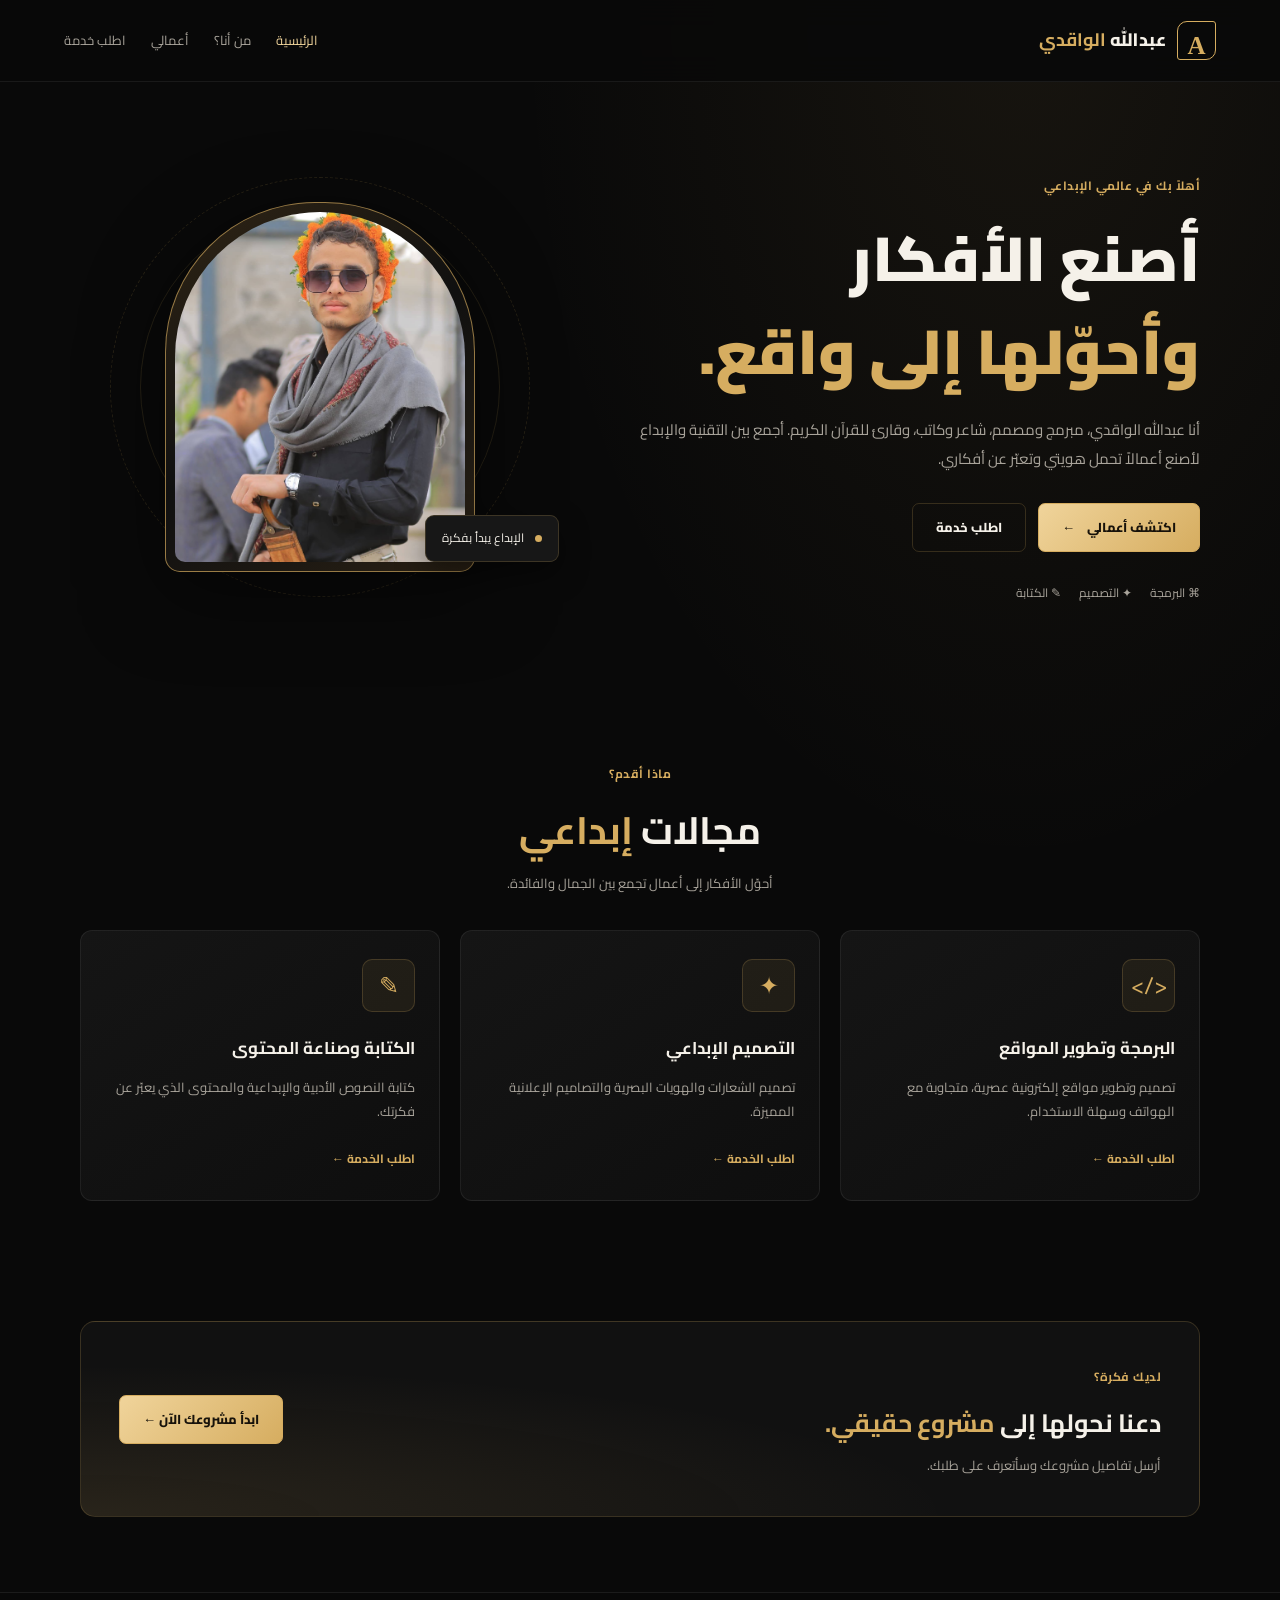
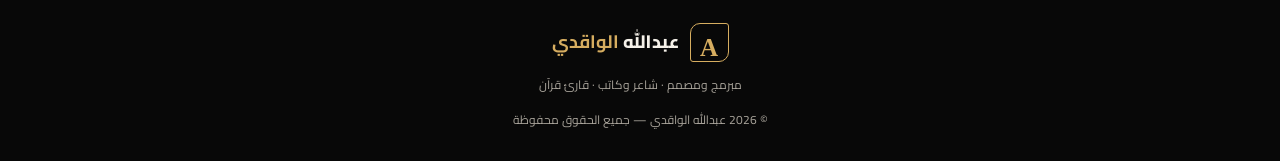
<file: index.html>
<!DOCTYPE html>
<html lang="ar" dir="rtl">
<head>
    <meta charset="UTF-8">
    <meta name="viewport" content="width=device-width, initial-scale=1.0">

    <title>عبدالله الواقدي | الموقع الشخصي الرسمي</title>

    <meta name="description"
          content="الموقع الشخصي لعبدالله الواقدي، مبرمج ومصمم وشاعر وكاتب وقارئ قرآن. اكتشف أعمالي واطلب خدماتي.">

    <meta name="theme-color" content="#090909">

    <link rel="stylesheet" href="style.css">
    <script src="script.js" defer></script>
</head>

<body>

<header class="header">
    <a href="index.html" class="logo">
        <span class="logo-mark">A</span>
        <span>عبدالله <b>الواقدي</b></span>
    </a>

    <button class="menu-toggle" aria-label="فتح القائمة"
            aria-expanded="false">☰</button>

    <nav class="nav">
        <a href="index.html" class="active">الرئيسية</a>
        <a href="about.html">من أنا؟</a>
        <a href="portfolio.html">أعمالي</a>
        <a href="contact.html">اطلب خدمة</a>
    </nav>
</header>

<main>

<section class="hero container">

    <div class="hero-content reveal">

        <span class="eyebrow">
            أهلاً بك في عالمي الإبداعي
        </span>

        <h1>
            أصنع الأفكار<br>
            <span class="gold-text">وأحوّلها إلى واقع.</span>
        </h1>

        <p class="hero-description">
            أنا عبدالله الواقدي، مبرمج ومصمم، شاعر وكاتب،
            وقارئ للقرآن الكريم. أجمع بين التقنية والإبداع
            لأصنع أعمالاً تحمل هويتي وتعبّر عن أفكاري.
        </p>

        <div class="hero-buttons">
            <a href="portfolio.html" class="btn btn-gold">
                اكتشف أعمالي <span>←</span>
            </a>

            <a href="contact.html" class="btn btn-outline">
                اطلب خدمة
            </a>
        </div>

        <div class="hero-skills">
            <span>⌘ البرمجة</span>
            <span>✦ التصميم</span>
            <span>✎ الكتابة</span>
        </div>

    </div>

    <div class="hero-visual reveal">
        <div class="orbit orbit-one"></div>
        <div class="orbit orbit-two"></div>

        <div class="portrait-frame">
            <img src="fmd.jpg"
                 alt="عبدالله الواقدي"
                 class="portrait"
                 onerror="this.style.display='none';this.nextElementSibling.style.display='flex';">

            <div class="portrait-placeholder" style="display:none">
                <span>ع</span>
                <p>ضع صورتك باسم fmd.jpg</p>
            </div>
        </div>

        <div class="floating-card">
            <span class="status-dot"></span>
            <span>الإبداع يبدأ بفكرة</span>
        </div>
    </div>

</section>

<section class="section container reveal">

    <div class="section-heading">
        <span class="eyebrow">ماذا أقدم؟</span>
        <h2>مجالات <span class="gold-text">إبداعي</span></h2>
        <p>أحوّل الأفكار إلى أعمال تجمع بين الجمال والفائدة.</p>
    </div>

    <div class="services-grid">

        <article class="service-card">
            <div class="service-icon">&lt;/&gt;</div>
            <h3>البرمجة وتطوير المواقع</h3>
            <p>
                تصميم وتطوير مواقع إلكترونية عصرية،
                متجاوبة مع الهواتف وسهلة الاستخدام.
            </p>
            <a href="contact.html?service=web">اطلب الخدمة ←</a>
        </article>

        <article class="service-card">
            <div class="service-icon">✦</div>
            <h3>التصميم الإبداعي</h3>
            <p>
                تصميم الشعارات والهويات البصرية
                والتصاميم الإعلانية المميزة.
            </p>
            <a href="contact.html?service=design">اطلب الخدمة ←</a>
        </article>

        <article class="service-card">
            <div class="service-icon">✎</div>
            <h3>الكتابة وصناعة المحتوى</h3>
            <p>
                كتابة النصوص الأدبية والإبداعية
                والمحتوى الذي يعبّر عن فكرتك.
            </p>
            <a href="contact.html?service=writing">اطلب الخدمة ←</a>
        </article>

    </div>

</section>

<section class="cta container reveal">

    <div>
        <span class="eyebrow">لديك فكرة؟</span>
        <h2>دعنا نحولها إلى <span class="gold-text">مشروع حقيقي.</span></h2>
        <p>أرسل تفاصيل مشروعك وسأتعرف على طلبك.</p>
    </div>

    <a href="contact.html" class="btn btn-gold">
        ابدأ مشروعك الآن ←
    </a>

</section>

</main>

<footer class="footer">
    <a href="index.html" class="logo">
        <span class="logo-mark">A</span>
        <span>عبدالله <b>الواقدي</b></span>
    </a>

    <p>مبرمج ومصمم · شاعر وكاتب · قارئ قرآن</p>

    <p class="copyright">
        © <span id="year"></span> عبدالله الواقدي — جميع الحقوق محفوظة
    </p>
</footer>

</body>
</html>
</file>
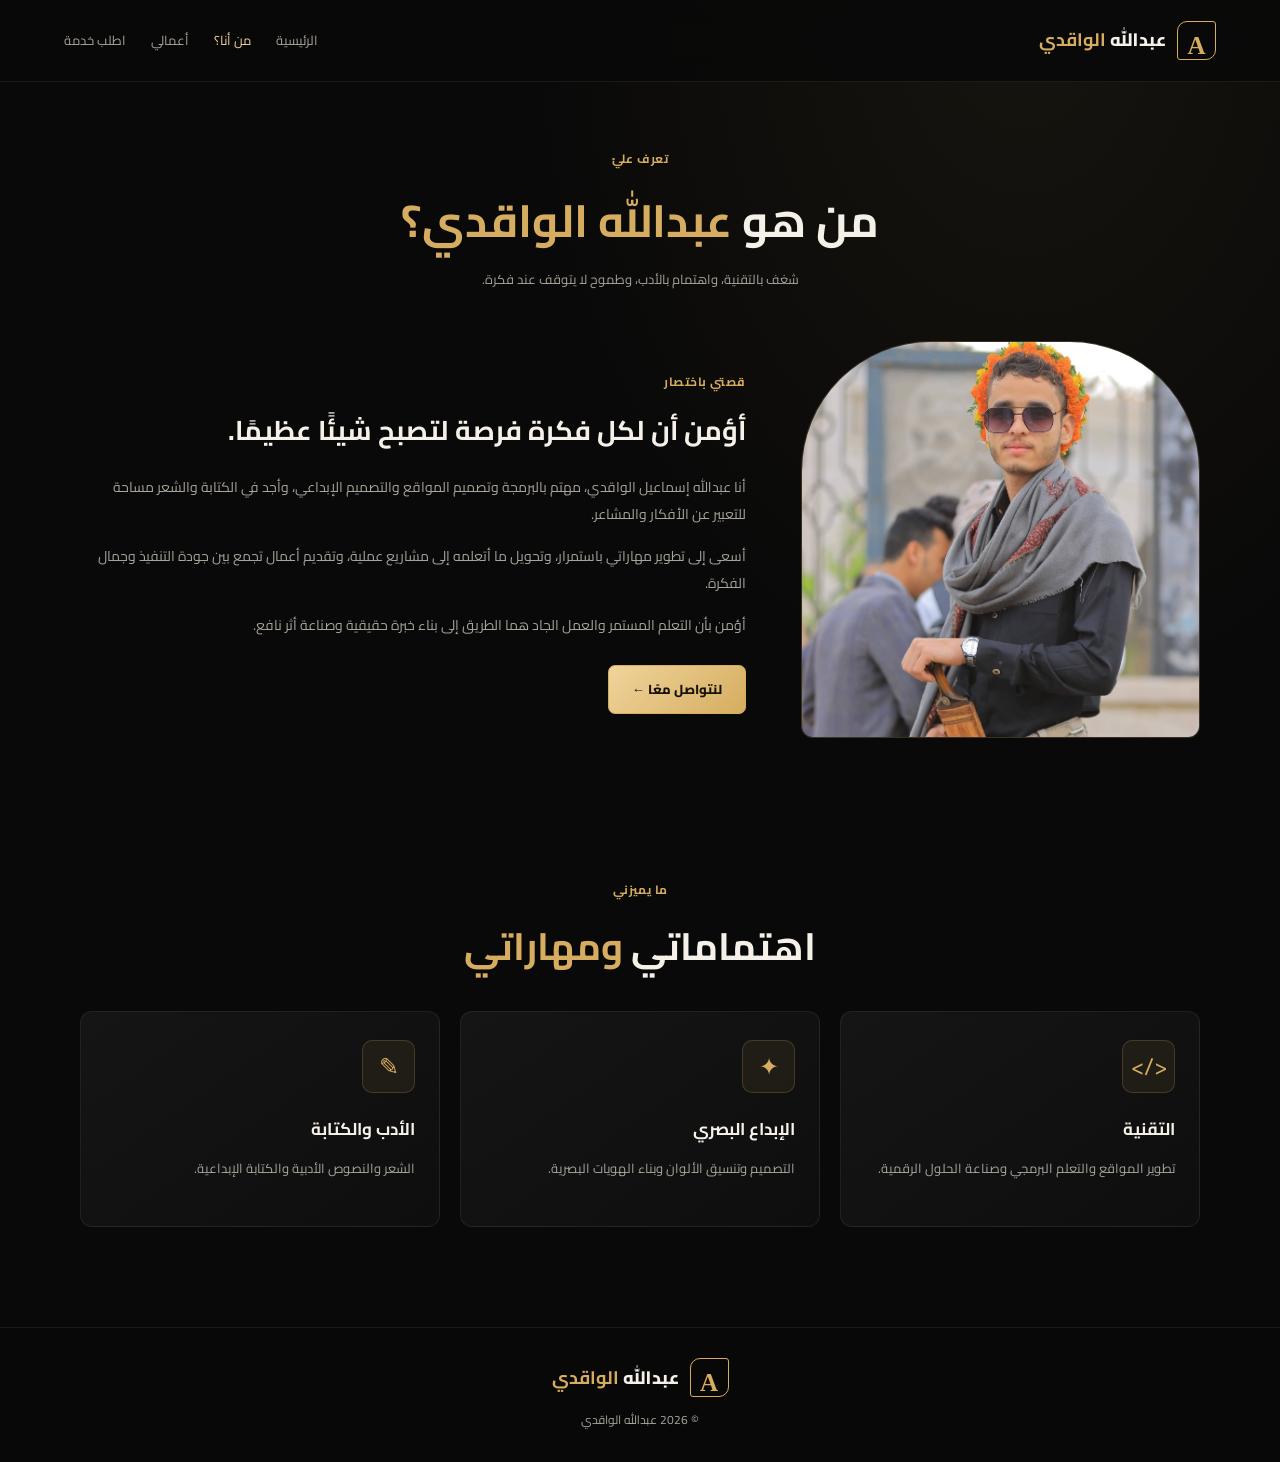
<file: about.html>
<!DOCTYPE html>
<html lang="ar" dir="rtl">
<head>
    <meta charset="UTF-8">
    <meta name="viewport" content="width=device-width, initial-scale=1.0">
    <title>من أنا؟ | عبدالله الواقدي</title>
    <meta name="description" content="تعرف على عبدالله الواقدي واهتماماته في البرمجة والتصميم والأدب.">
    <link rel="stylesheet" href="style.css">
    <script src="script.js" defer></script>
</head>

<body>

<header class="header">
    <a href="index.html" class="logo">
        <span class="logo-mark">A</span>
        <span>عبدالله <b>الواقدي</b></span>
    </a>

    <button class="menu-toggle" aria-label="فتح القائمة"
            aria-expanded="false">☰</button>

    <nav class="nav">
        <a href="index.html">الرئيسية</a>
        <a href="about.html" class="active">من أنا؟</a>
        <a href="portfolio.html">أعمالي</a>
        <a href="contact.html">اطلب خدمة</a>
    </nav>
</header>

<main class="container page-content">

    <section class="page-title reveal">
        <span class="eyebrow">تعرف عليّ</span>
        <h1>من هو <span class="gold-text">عبدالله الواقدي؟</span></h1>
        <p>شغف بالتقنية، واهتمام بالأدب، وطموح لا يتوقف عند فكرة.</p>
    </section>

    <section class="about-layout reveal">

        <div class="about-image">
            <img src="fmd.jpg"
                 alt="صورة عبدالله الواقدي"
                 onerror="this.style.display='none';">
        </div>

        <div class="about-text">
            <span class="eyebrow">قصتي باختصار</span>

            <h2>أؤمن أن لكل فكرة فرصة لتصبح شيئًا عظيمًا.</h2>

            <p>
                أنا عبدالله إسماعيل الواقدي، مهتم بالبرمجة وتصميم
                المواقع والتصميم الإبداعي، وأجد في الكتابة والشعر
                مساحة للتعبير عن الأفكار والمشاعر.
            </p>

            <p>
                أسعى إلى تطوير مهاراتي باستمرار، وتحويل ما أتعلمه
                إلى مشاريع عملية، وتقديم أعمال تجمع بين جودة التنفيذ
                وجمال الفكرة.
            </p>

            <p>
                أؤمن بأن التعلم المستمر والعمل الجاد هما الطريق
                إلى بناء خبرة حقيقية وصناعة أثر نافع.
            </p>

            <a href="contact.html" class="btn btn-gold">
                لنتواصل معًا ←
            </a>
        </div>

    </section>

    <section class="section reveal">

        <div class="section-heading">
            <span class="eyebrow">ما يميزني</span>
            <h2>اهتماماتي <span class="gold-text">ومهاراتي</span></h2>
        </div>

        <div class="services-grid">

            <article class="service-card">
                <div class="service-icon">&lt;/&gt;</div>
                <h3>التقنية</h3>
                <p>تطوير المواقع والتعلم البرمجي وصناعة الحلول الرقمية.</p>
            </article>

            <article class="service-card">
                <div class="service-icon">✦</div>
                <h3>الإبداع البصري</h3>
                <p>التصميم وتنسيق الألوان وبناء الهويات البصرية.</p>
            </article>

            <article class="service-card">
                <div class="service-icon">✎</div>
                <h3>الأدب والكتابة</h3>
                <p>الشعر والنصوص الأدبية والكتابة الإبداعية.</p>
            </article>

        </div>

    </section>

</main>

<footer class="footer">
    <a href="index.html" class="logo">
        <span class="logo-mark">A</span>
        <span>عبدالله <b>الواقدي</b></span>
    </a>

    <p>© <span id="year"></span> عبدالله الواقدي</p>
</footer>

</body>
</html>
</file>
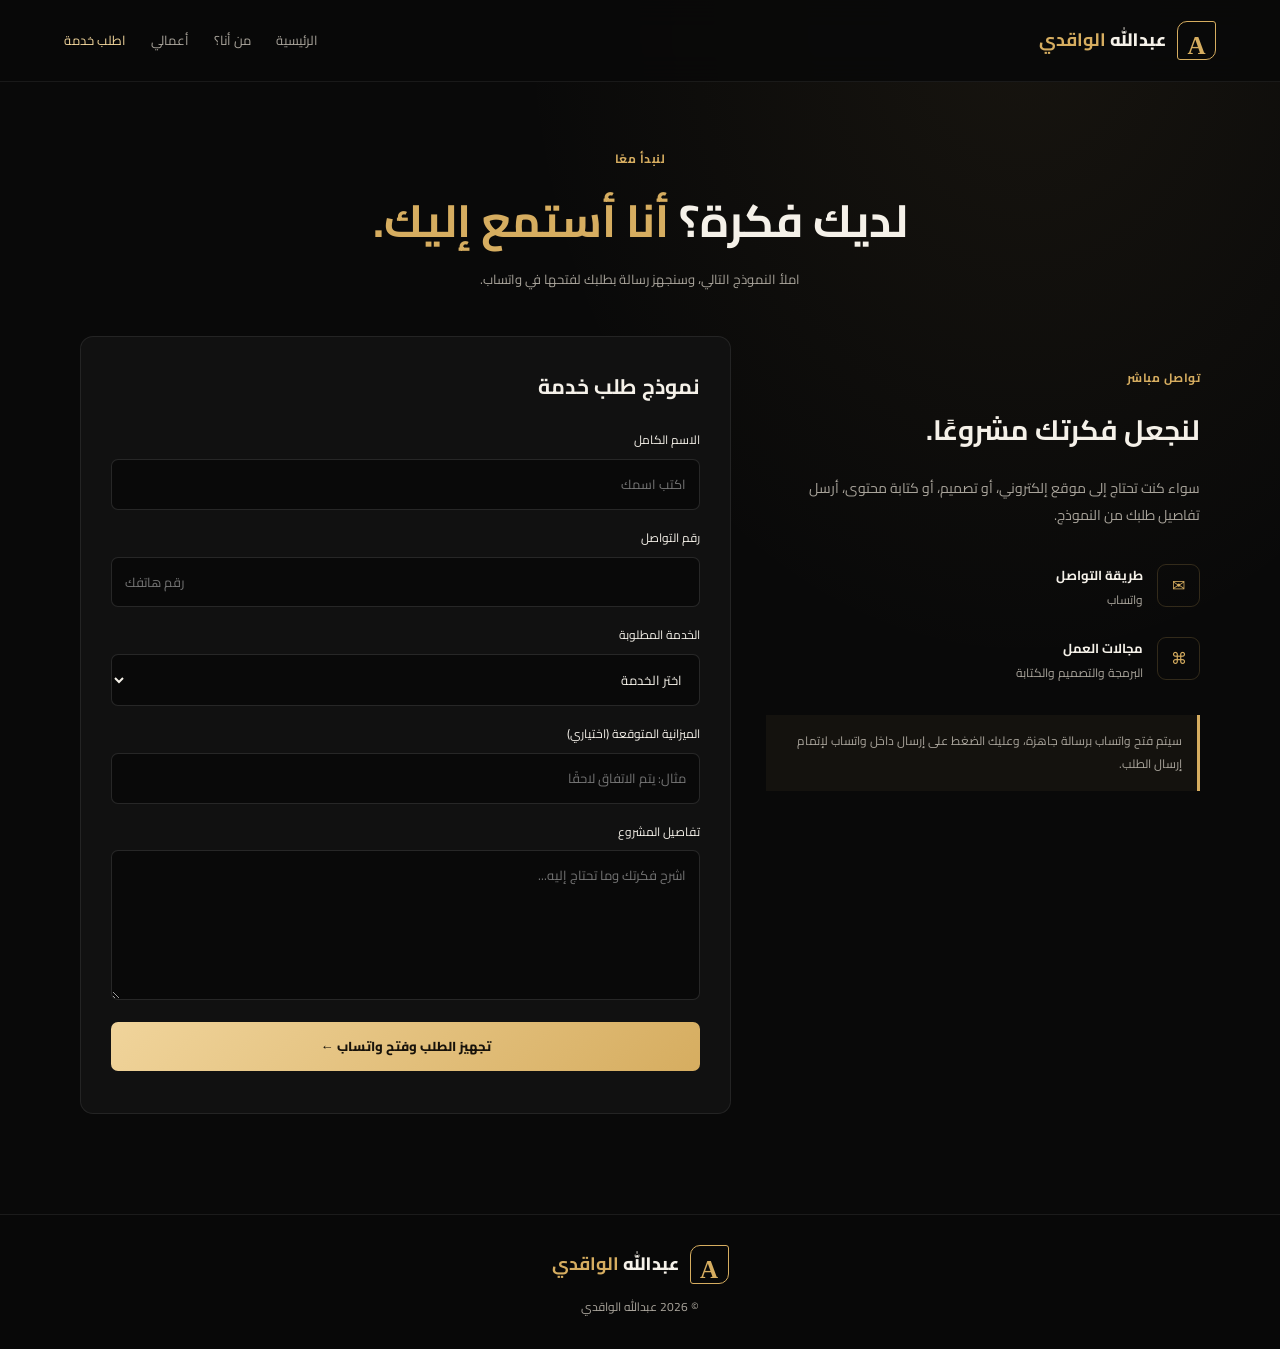
<file: contact.html>
<!DOCTYPE html>
<html lang="ar" dir="rtl">
<head>
    <meta charset="UTF-8">
    <meta name="viewport" content="width=device-width, initial-scale=1.0">
    <title>طلب خدمة والتواصل | عبدالله الواقدي</title>
    <meta name="description" content="تواصل مع عبدالله الواقدي واطلب خدمات البرمجة والتصميم والكتابة.">
    <link rel="stylesheet" href="style.css">
    <script src="script.js" defer></script>
</head>

<body>

<header class="header">
    <a href="index.html" class="logo">
        <span class="logo-mark">A</span>
        <span>عبدالله <b>الواقدي</b></span>
    </a>

    <button class="menu-toggle" aria-label="فتح القائمة"
            aria-expanded="false">☰</button>

    <nav class="nav">
        <a href="index.html">الرئيسية</a>
        <a href="about.html">من أنا؟</a>
        <a href="portfolio.html">أعمالي</a>
        <a href="contact.html" class="active">اطلب خدمة</a>
    </nav>
</header>

<main class="container page-content">

    <section class="page-title reveal">
        <span class="eyebrow">لنبدأ معًا</span>
        <h1>لديك فكرة؟ <span class="gold-text">أنا أستمع إليك.</span></h1>
        <p>املأ النموذج التالي، وسنجهز رسالة بطلبك لفتحها في واتساب.</p>
    </section>

    <section class="contact-layout reveal">

        <div class="contact-info">
            <span class="eyebrow">تواصل مباشر</span>
            <h2>لنجعل فكرتك مشروعًا.</h2>

            <p>
                سواء كنت تحتاج إلى موقع إلكتروني، أو تصميم،
                أو كتابة محتوى، أرسل تفاصيل طلبك من النموذج.
            </p>

            <div class="contact-detail">
                <span class="detail-icon">✉</span>
                <div>
                    <strong>طريقة التواصل</strong>
                    <p>واتساب</p>
                </div>
            </div>

            <div class="contact-detail">
                <span class="detail-icon">⌘</span>
                <div>
                    <strong>مجالات العمل</strong>
                    <p>البرمجة والتصميم والكتابة</p>
                </div>
            </div>

            <div class="contact-note">
                سيتم فتح واتساب برسالة جاهزة، وعليك الضغط على إرسال
                داخل واتساب لإتمام إرسال الطلب.
            </div>
        </div>

        <form class="contact-form" id="contactForm">

            <h2>نموذج طلب خدمة</h2>

            <label for="name">الاسم الكامل</label>
            <input type="text" id="name" name="name"
                   placeholder="اكتب اسمك" required maxlength="100">

            <label for="phone">رقم التواصل</label>
            <input type="tel" id="phone" name="phone"
                   placeholder="رقم هاتفك" required maxlength="30">

            <label for="service">الخدمة المطلوبة</label>
            <select id="service" name="service" required>
                <option value="">اختر الخدمة</option>
                <option value="تصميم وتطوير موقع إلكتروني">تصميم موقع إلكتروني</option>
                <option value="تصميم شعار أو هوية بصرية">تصميم شعار أو هوية بصرية</option>
                <option value="تصميم إعلان">تصميم إعلان</option>
                <option value="كتابة محتوى أو نص أدبي">كتابة محتوى أو نص أدبي</option>
                <option value="خدمة أخرى">خدمة أخرى</option>
            </select>

            <label for="budget">الميزانية المتوقعة (اختياري)</label>
            <input type="text" id="budget" name="budget"
                   placeholder="مثال: يتم الاتفاق لاحقًا" maxlength="100">

            <label for="details">تفاصيل المشروع</label>
            <textarea id="details" name="details" rows="5"
                      placeholder="اشرح فكرتك وما تحتاج إليه..."
                      required maxlength="3000"></textarea>

            <button type="submit" class="btn btn-gold submit-btn">
                تجهيز الطلب وفتح واتساب ←
            </button>

            <p class="form-note" id="formMessage" aria-live="polite"></p>

        </form>

    </section>

</main>

<footer class="footer">
    <a href="index.html" class="logo">
        <span class="logo-mark">A</span>
        <span>عبدالله <b>الواقدي</b></span>
    </a>
    <p>© <span id="year"></span> عبدالله الواقدي</p>
</footer>

</body>
</html>
</file>
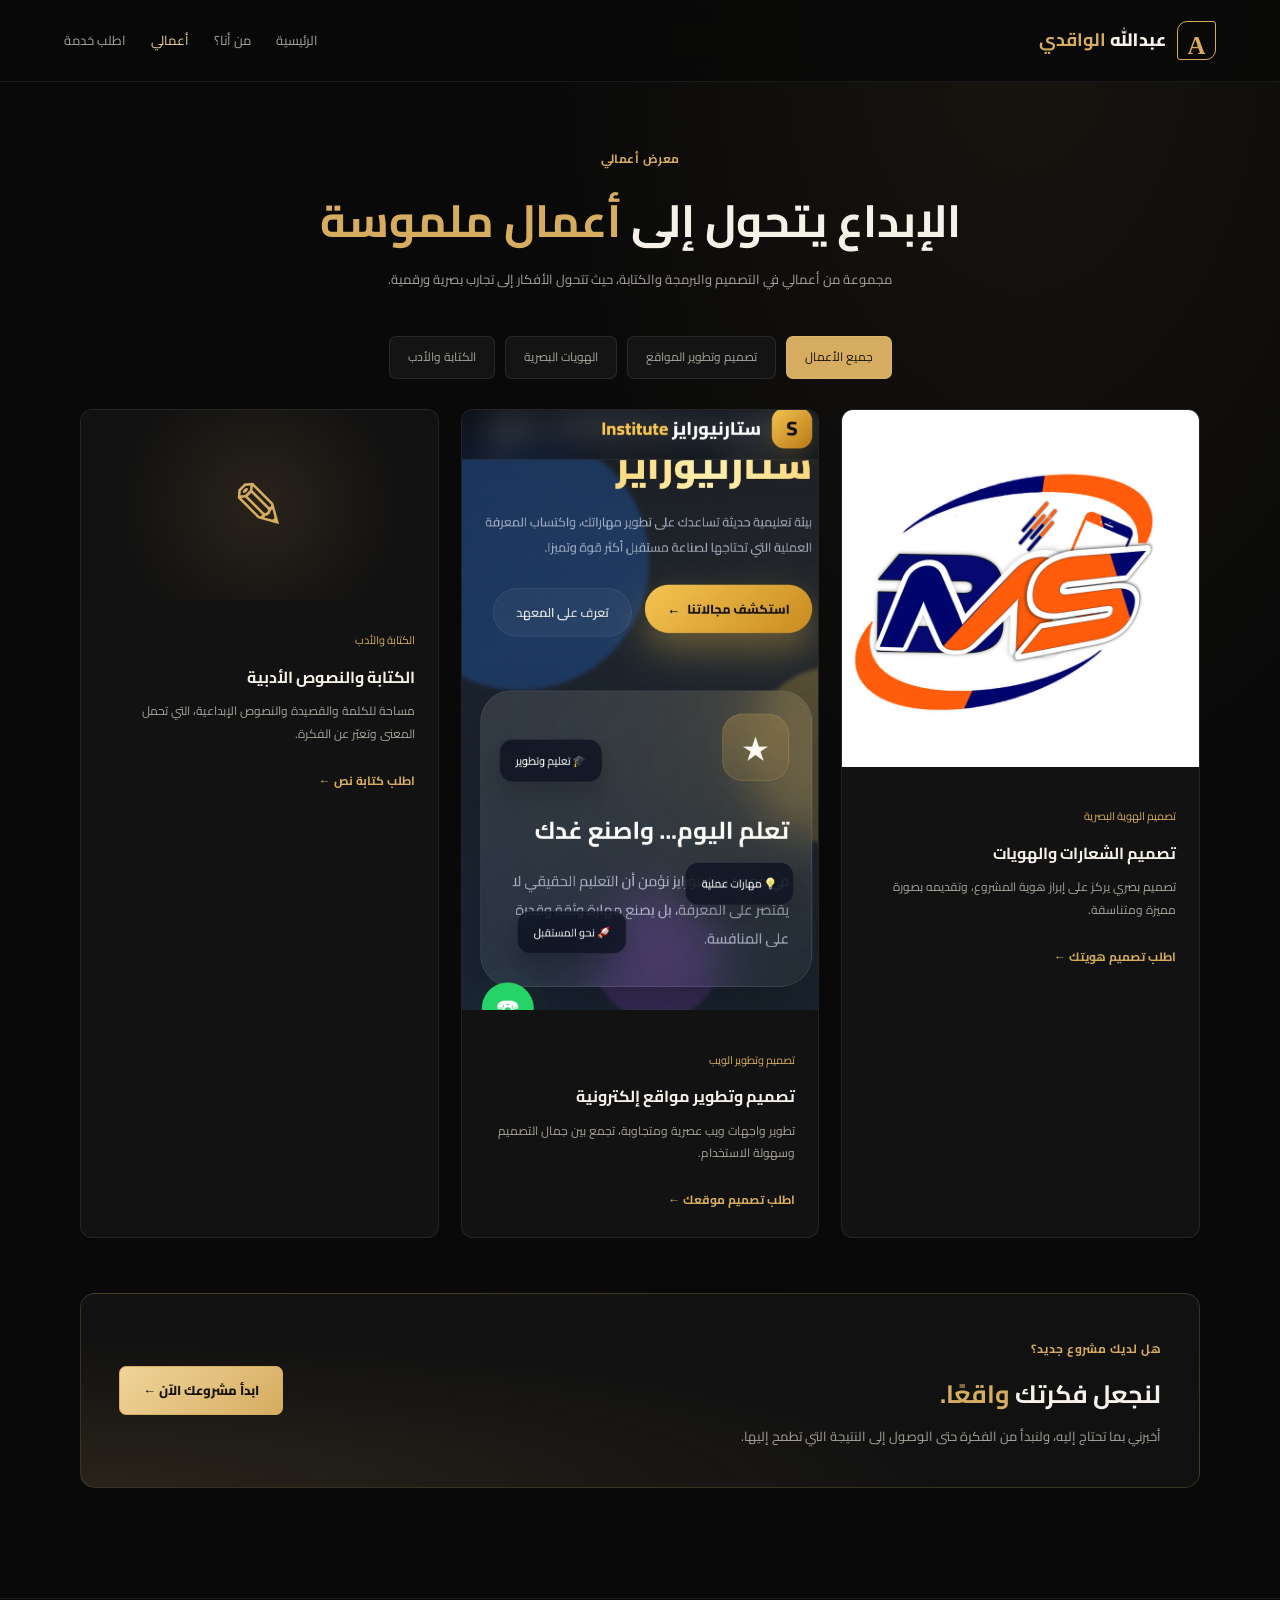
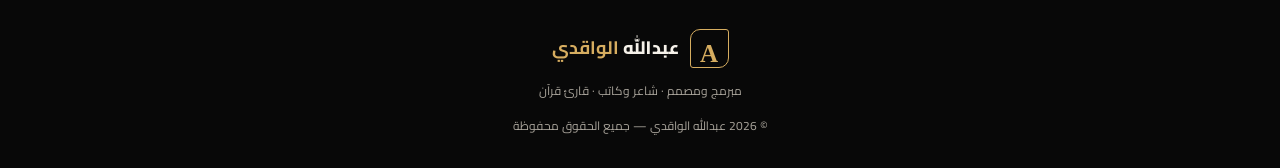
<file: portfolio.html>
<!DOCTYPE html>
<html lang="ar" dir="rtl">
<head>
    <meta charset="UTF-8">
    <meta name="viewport" content="width=device-width, initial-scale=1.0">

    <title>أعمالي ومشاريعي | عبدالله الواقدي</title>

    <meta name="description"
          content="معرض أعمال عبدالله الواقدي في تصميم الهويات البصرية وتطوير مواقع الويب والكتابة الإبداعية.">

    <meta name="theme-color" content="#090909">

    <link rel="stylesheet" href="style.css">
    <script src="script.js" defer></script>
</head>

<body>

<header class="header">

    <a href="index.html" class="logo">
        <span class="logo-mark">A</span>
        <span>عبدالله <b>الواقدي</b></span>
    </a>

    <button class="menu-toggle"
            aria-label="فتح القائمة"
            aria-expanded="false">☰</button>

    <nav class="nav">
        <a href="index.html">الرئيسية</a>
        <a href="about.html">من أنا؟</a>
        <a href="portfolio.html" class="active">أعمالي</a>
        <a href="contact.html">اطلب خدمة</a>
    </nav>

</header>

<main class="container page-content">

    <!-- عنوان الصفحة -->

    <section class="page-title reveal">

        <span class="eyebrow">معرض أعمالي</span>

        <h1>
            الإبداع يتحول إلى
            <span class="gold-text">أعمال ملموسة</span>
        </h1>

        <p>
            مجموعة من أعمالي في التصميم والبرمجة والكتابة،
            حيث تتحول الأفكار إلى تجارب بصرية ورقمية.
        </p>

    </section>


    <!-- أزرار تصنيف الأعمال -->

    <div class="filters reveal">

        <button class="filter-btn active" data-filter="all">
            جميع الأعمال
        </button>

        <button class="filter-btn" data-filter="web">
            تصميم وتطوير المواقع
        </button>

        <button class="filter-btn" data-filter="design">
            الهويات البصرية
        </button>

        <button class="filter-btn" data-filter="writing">
            الكتابة والأدب
        </button>

    </div>


    <!-- معرض المشاريع -->

    <section class="projects-grid reveal">


        <!-- العمل الأول: الهوية البصرية -->

        <article class="project-card" data-category="design">

            <div class="project-image">

                <img
                    src="log.jpg"
                    alt="أحد أعمال عبدالله الواقدي في تصميم الهويات البصرية"
                    loading="lazy"
                >

            </div>

            <div class="project-info">

                <span class="project-type">
                    تصميم الهوية البصرية
                </span>

                <h3>تصميم الشعارات والهويات</h3>

                <p>
                    تصميم بصري يركز على إبراز هوية المشروع،
                    وتقديمه بصورة مميزة ومتناسقة.
                </p>

                <a href="contact.html?service=design">
                    اطلب تصميم هويتك ←
                </a>

            </div>

        </article>


        <!-- العمل الثاني: تصميم وتطوير المواقع -->

        <article class="project-card" data-category="web">

            <div class="project-image">

                <img
                    src="wip.jpg"
                    alt="أحد أعمال عبدالله الواقدي في تصميم وتطوير مواقع الويب"
                    loading="lazy"
                >

            </div>

            <div class="project-info">

                <span class="project-type">
                    تصميم وتطوير الويب
                </span>

                <h3>تصميم وتطوير مواقع إلكترونية</h3>

                <p>
                    تطوير واجهات ويب عصرية ومتجاوبة،
                    تجمع بين جمال التصميم وسهولة الاستخدام.
                </p>

                <a href="contact.html?service=web">
                    اطلب تصميم موقعك ←
                </a>

            </div>

        </article>


        <!-- قسم الكتابة والأدب -->

        <article class="project-card" data-category="writing">

            <div class="project-art art-writing">

                <span>✎</span>

            </div>

            <div class="project-info">

                <span class="project-type">
                    الكتابة والأدب
                </span>

                <h3>الكتابة والنصوص الأدبية</h3>

                <p>
                    مساحة للكلمة والقصيدة والنصوص الإبداعية،
                    التي تحمل المعنى وتعبّر عن الفكرة.
                </p>

                <a href="contact.html?service=writing">
                    اطلب كتابة نص ←
                </a>

            </div>

        </article>

    </section>


    <!-- دعوة للتواصل -->

    <section class="cta reveal">

        <div>

            <span class="eyebrow">هل لديك مشروع جديد؟</span>

            <h2>
                لنجعل فكرتك
                <span class="gold-text">واقعًا.</span>
            </h2>

            <p>
                أخبرني بما تحتاج إليه، ولنبدأ من الفكرة
                حتى الوصول إلى النتيجة التي تطمح إليها.
            </p>

        </div>

        <a href="contact.html" class="btn btn-gold">
            ابدأ مشروعك الآن ←
        </a>

    </section>

</main>


<footer class="footer">

    <a href="index.html" class="logo">
        <span class="logo-mark">A</span>
        <span>عبدالله <b>الواقدي</b></span>
    </a>

    <p>
        مبرمج ومصمم · شاعر وكاتب · قارئ قرآن
    </p>

    <p class="copyright">
        © <span id="year"></span>
        عبدالله الواقدي — جميع الحقوق محفوظة
    </p>

</footer>

</body>
</html>
</file>
<file: style.css>
@import url('https://fonts.googleapis.com/css2?family=Cairo:wght@400;500;600;700;800;900&display=swap');

:root {
    --bg: #090909;
    --surface: #111111;
    --surface-light: #181818;
    --gold: #d6ad60;
    --gold-light: #f0d49b;
    --text: #f5f1e9;
    --muted: #a9a49b;
    --border: rgba(214, 173, 96, 0.2);
}

* {
    margin: 0;
    padding: 0;
    box-sizing: border-box;
}

html {
    scroll-behavior: smooth;
}

body {
    font-family: 'Cairo', Tahoma, Arial, sans-serif;
    background:
        radial-gradient(ellipse at 80% 0%, rgba(214,173,96,.07), transparent 35%),
        var(--bg);
    color: var(--text);
    line-height: 1.9;
    min-height: 100vh;
}

a {
    text-decoration: none;
    color: inherit;
}

button, input, select, textarea {
    font: inherit;
}

button, a {
    -webkit-tap-highlight-color: transparent;
}

img {
    max-width: 100%;
}

.container {
    width: min(1120px, 90%);
    margin-inline: auto;
}

/* Header */

.header {
    min-height: 82px;
    display: flex;
    align-items: center;
    justify-content: space-between;
    gap: 25px;
    padding: 15px 5%;
    border-bottom: 1px solid rgba(255,255,255,.07);
    background: rgba(9,9,9,.92);
    position: sticky;
    top: 0;
    z-index: 100;
    backdrop-filter: blur(15px);
}

.logo {
    display: flex;
    align-items: center;
    gap: 11px;
    font-size: 18px;
    font-weight: 800;
    white-space: nowrap;
}

.logo b {
    color: var(--gold);
}

.logo-mark {
    width: 39px;
    height: 39px;
    display: grid;
    place-items: center;
    border: 1px solid var(--gold);
    color: var(--gold);
    font-family: Georgia, serif;
    font-size: 25px;
    border-radius: 10px 3px 10px 3px;
}

.nav {
    display: flex;
    align-items: center;
    gap: 25px;
}

.nav a {
    font-size: 13px;
    color: var(--muted);
    transition: color .25s;
}

.nav a:hover,
.nav a.active {
    color: var(--gold-light);
}

.menu-toggle {
    display: none;
    background: transparent;
    color: var(--gold);
    border: 1px solid var(--border);
    border-radius: 8px;
    padding: 5px 12px;
    font-size: 23px;
    cursor: pointer;
}

/* Hero */

.hero {
    min-height: 610px;
    display: grid;
    grid-template-columns: 1.1fr .9fr;
    align-items: center;
    gap: 55px;
    padding-block: 70px;
}

.eyebrow {
    color: var(--gold);
    font-size: 12px;
    font-weight: 700;
    letter-spacing: .5px;
    display: inline-block;
    margin-bottom: 14px;
}

.hero h1 {
    font-size: clamp(36px, 5vw, 62px);
    line-height: 1.5;
    font-weight: 900;
    margin-bottom: 18px;
}

.gold-text {
    color: var(--gold);
}

.hero-description {
    color: var(--muted);
    font-size: 15px;
    max-width: 560px;
    margin-bottom: 30px;
}

.hero-buttons {
    display: flex;
    flex-wrap: wrap;
    gap: 12px;
}

.btn {
    min-height: 49px;
    display: inline-flex;
    align-items: center;
    justify-content: center;
    gap: 12px;
    padding: 11px 23px;
    border-radius: 7px;
    font-size: 13px;
    font-weight: 800;
    cursor: pointer;
    transition: transform .25s, background .25s, border-color .25s;
}

.btn:hover {
    transform: translateY(-3px);
}

.btn-gold {
    color: #17120a;
    background: linear-gradient(135deg, var(--gold-light), var(--gold));
    border: 1px solid var(--gold);
}

.btn-outline {
    border: 1px solid var(--border);
    color: var(--text);
    background: transparent;
}

.btn-outline:hover {
    border-color: var(--gold);
}

.hero-skills {
    display: flex;
    gap: 18px;
    flex-wrap: wrap;
    margin-top: 30px;
    color: var(--muted);
    font-size: 12px;
}

/* Portrait */

.hero-visual {
    min-height: 400px;
    display: grid;
    place-items: center;
    position: relative;
}

.portrait-frame {
    width: min(310px, 75vw);
    height: 370px;
    border: 1px solid rgba(214,173,96,.65);
    border-radius: 150px 150px 15px 15px;
    padding: 9px;
    position: relative;
    z-index: 2;
    background: linear-gradient(145deg, #302515, #101010 50%, #292014);
    box-shadow: 0 20px 80px rgba(0,0,0,.5);
}

.portrait {
    width: 100%;
    height: 100%;
    display: block;
    object-fit: cover;
    border-radius: 145px 145px 10px 10px;
}

.portrait-placeholder {
    width: 100%;
    height: 100%;
    align-items: center;
    justify-content: center;
    flex-direction: column;
    background: var(--surface-light);
    border-radius: 145px 145px 10px 10px;
    color: var(--gold);
}

.portrait-placeholder span {
    font-size: 100px;
}

.portrait-placeholder p {
    font-size: 12px;
}

.orbit {
    position: absolute;
    width: 360px;
    height: 360px;
    border: 1px solid rgba(214,173,96,.14);
    border-radius: 50%;
}

.orbit-two {
    width: 420px;
    height: 420px;
    border-style: dashed;
    animation: rotate 45s linear infinite;
}

.floating-card {
    position: absolute;
    z-index: 3;
    bottom: 25px;
    right: 0;
    background: #171717;
    border: 1px solid var(--border);
    border-radius: 9px;
    padding: 11px 16px;
    font-size: 12px;
    box-shadow: 0 12px 30px rgba(0,0,0,.4);
}

.status-dot {
    display: inline-block;
    width: 7px;
    height: 7px;
    border-radius: 50%;
    background: var(--gold);
    margin-left: 8px;
}

/* Sections */

.section {
    padding-block: 65px;
}

.section-heading {
    text-align: center;
    max-width: 600px;
    margin: 0 auto 35px;
}

.section-heading h2,
.cta h2 {
    font-size: clamp(26px, 4vw, 38px);
    line-height: 1.6;
    margin-bottom: 10px;
}

.section-heading p,
.cta p {
    color: var(--muted);
    font-size: 13px;
}

/* Cards */

.services-grid {
    display: grid;
    grid-template-columns: repeat(3, 1fr);
    gap: 20px;
}

.service-card {
    background: linear-gradient(145deg, #151515, #0e0e0e);
    border: 1px solid rgba(255,255,255,.07);
    border-radius: 12px;
    padding: 28px 24px;
    transition: transform .3s, border-color .3s;
}

.service-card:hover {
    transform: translateY(-7px);
    border-color: var(--border);
}

.service-icon {
    width: 53px;
    height: 53px;
    display: grid;
    place-items: center;
    background: rgba(214,173,96,.08);
    border: 1px solid var(--border);
    color: var(--gold);
    border-radius: 10px;
    font-size: 24px;
    margin-bottom: 20px;
}

.service-card h3 {
    font-size: 17px;
    margin-bottom: 10px;
}

.service-card p {
    color: var(--muted);
    font-size: 13px;
    margin-bottom: 18px;
}

.service-card > a,
.project-info > a {
    color: var(--gold);
    font-size: 12px;
    font-weight: 700;
}

/* CTA */

.cta {
    margin-block: 55px 75px;
    padding: 38px;
    border: 1px solid var(--border);
    border-radius: 15px;
    background:
        radial-gradient(ellipse at 0% 100%, rgba(214,173,96,.12), transparent 55%),
        #111;
    display: flex;
    align-items: center;
    justify-content: space-between;
    gap: 25px;
}

.cta h2 {
    font-size: 25px;
}

/* Page titles */

.page-content {
    padding-top: 60px;
    padding-bottom: 35px;
}

.page-title {
    text-align: center;
    margin-bottom: 45px;
}

.page-title h1 {
    font-size: clamp(28px, 5vw, 45px);
    line-height: 1.6;
    margin-bottom: 10px;
}

.page-title p {
    color: var(--muted);
    font-size: 13px;
}

/* About */

.about-layout {
    display: grid;
    grid-template-columns: .75fr 1.25fr;
    align-items: center;
    gap: 55px;
    margin-block: 50px 70px;
}

.about-image {
    min-height: 350px;
    display: grid;
    place-items: center;
    border: 1px solid var(--border);
    border-radius: 130px 130px 12px 12px;
    overflow: hidden;
    background: var(--surface);
}

.about-image img {
    width: 100%;
    height: 100%;
    min-height: 350px;
    object-fit: cover;
}

.about-text h2 {
    font-size: 27px;
    line-height: 1.7;
    margin-bottom: 20px;
}

.about-text p {
    color: var(--muted);
    font-size: 14px;
    margin-bottom: 16px;
}

.about-text .btn {
    margin-top: 10px;
}

/* Portfolio */

.filters {
    display: flex;
    justify-content: center;
    flex-wrap: wrap;
    gap: 10px;
    margin-bottom: 30px;
}

.filter-btn {
    background: #141414;
    color: var(--muted);
    border: 1px solid rgba(255,255,255,.09);
    border-radius: 7px;
    padding: 9px 18px;
    cursor: pointer;
    font-size: 12px;
}

.filter-btn.active,
.filter-btn:hover {
    background: var(--gold);
    color: #17120a;
}

.projects-grid {
    display: grid;
    grid-template-columns: repeat(3, 1fr);
    gap: 22px;
}

.project-card {
    background: #121212;
    border: 1px solid rgba(255,255,255,.08);
    border-radius: 12px;
    overflow: hidden;
    transition: transform .3s, border-color .3s;
}

.project-card:hover {
    transform: translateY(-5px);
    border-color: var(--border);
}

.project-card[hidden] {
    display: none;
}

.project-art {
    height: 190px;
    display: grid;
    place-items: center;
    font-size: 65px;
    color: var(--gold);
    background: radial-gradient(circle, #302515, #121212 72%);
}

.art-design {
    background: radial-gradient(circle, #28211a, #111 72%);
}

.art-writing {
    background: radial-gradient(circle, #29231a, #111 72%);
}

.project-info {
    padding: 23px;
}

.project-type {
    color: var(--gold);
    font-size: 11px;
}

.project-info h3 {
    font-size: 16px;
    margin: 8px 0;
}

.project-info p {
    color: var(--muted);
    font-size: 12px;
    margin-bottom: 18px;
}

.empty-note {
    text-align: center;
    margin: 25px 0;
    padding: 15px;
    border: 1px dashed var(--border);
    color: var(--muted);
    font-size: 12px;
    border-radius: 8px;
}

/* Contact */

.contact-layout {
    display: grid;
    grid-template-columns: .8fr 1.2fr;
    gap: 35px;
    align-items: start;
    margin-bottom: 65px;
}

.contact-info {
    padding: 25px 0;
}

.contact-info h2 {
    font-size: 28px;
    margin-bottom: 18px;
}

.contact-info > p {
    color: var(--muted);
    font-size: 14px;
    margin-bottom: 30px;
}

.contact-detail {
    display: flex;
    gap: 14px;
    align-items: center;
    margin-block: 20px;
}

.detail-icon {
    width: 43px;
    height: 43px;
    display: grid;
    place-items: center;
    border: 1px solid var(--border);
    color: var(--gold);
    border-radius: 9px;
}

.contact-detail strong {
    font-size: 13px;
}

.contact-detail p {
    color: var(--muted);
    font-size: 12px;
}

.contact-note {
    margin-top: 30px;
    padding: 15px;
    background: #14120e;
    border-right: 3px solid var(--gold);
    color: var(--muted);
    font-size: 12px;
}

.contact-form {
    background: #111;
    border: 1px solid rgba(255,255,255,.08);
    border-radius: 13px;
    padding: 30px;
}

.contact-form h2 {
    font-size: 21px;
    margin-bottom: 22px;
}

.contact-form label {
    display: block;
    font-size: 12px;
    margin: 17px 0 7px;
}

.contact-form input,
.contact-form select,
.contact-form textarea {
    display: block;
    width: 100%;
    color: var(--text);
    background: #090909;
    border: 1px solid rgba(255,255,255,.12);
    border-radius: 7px;
    padding: 12px 13px;
    outline: none;
    font-size: 13px;
}

.contact-form input:focus,
.contact-form select:focus,
.contact-form textarea:focus {
    border-color: var(--gold);
}

.contact-form textarea {
    resize: vertical;
}

.contact-form select option {
    background: #111;
}

.submit-btn {
    width: 100%;
    margin-top: 22px;
    border: none;
}

.form-note {
    color: var(--gold-light);
    font-size: 12px;
    margin-top: 12px;
}

/* Footer */

.footer {
    border-top: 1px solid rgba(255,255,255,.08);
    padding: 30px 5%;
    text-align: center;
    background: #080808;
}

.footer .logo {
    justify-content: center;
    margin-bottom: 12px;
}

.footer p {
    color: var(--muted);
    font-size: 12px;
}

.copyright {
    margin-top: 12px;
}

/* Animations */

.reveal {
    animation: appear .8s ease both;
}

@keyframes appear {
    from {
        opacity: 0;
        transform: translateY(18px);
    }
    to {
        opacity: 1;
        transform: translateY(0);
    }
}

@keyframes rotate {
    to {
        transform: rotate(360deg);
    }
}

/* Mobile */

@media (max-width: 800px) {

    .header {
        min-height: 70px;
        flex-wrap: wrap;
    }

    .menu-toggle {
        display: block;
    }

    .nav {
        display: none;
        width: 100%;
        flex-direction: column;
        align-items: stretch;
        gap: 0;
        padding-top: 10px;
    }

    .nav.open {
        display: flex;
    }

    .nav a {
        padding: 12px;
        border-top: 1px solid rgba(255,255,255,.05);
    }

    .hero {
        grid-template-columns: 1fr;
        gap: 25px;
        padding-top: 45px;
        text-align: center;
    }

    .hero-description {
        margin-inline: auto;
    }

    .hero-buttons,
    .hero-skills {
        justify-content: center;
    }

    .hero-visual {
        min-height: 390px;
        grid-row: 1;
    }

    .portrait-frame {
        height: 330px;
        width: min(270px, 75vw);
    }

    .orbit {
        width: 300px;
        height: 300px;
    }

    .orbit-two {
        width: 340px;
        height: 340px;
    }

    .floating-card {
        right: 3%;
        bottom: 10px;
    }

    .services-grid,
    .projects-grid {
        grid-template-columns: 1fr;
    }

    .service-card {
        padding: 25px;
    }

    .about-layout,
    .contact-layout {
        grid-template-columns: 1fr;
        gap: 25px;
    }

    .about-image {
        max-width: 320px;
        width: 100%;
        margin-inline: auto;
    }

    .about-text h2 {
        font-size: 23px;
    }

    .cta {
        flex-direction: column;
        align-items: stretch;
        padding: 25px;
        text-align: center;
    }

    .cta .btn {
        width: 100%;
    }

    .contact-form {
        padding: 22px;
    }

}

@media (prefers-reduced-motion: reduce) {
    *,
    *::before,
    *::after {
        animation-duration: .01ms !important;
        animation-iteration-count: 1 !important;
        scroll-behavior: auto !important;
        transition-duration: .01ms !important;
    }
}
</file>
